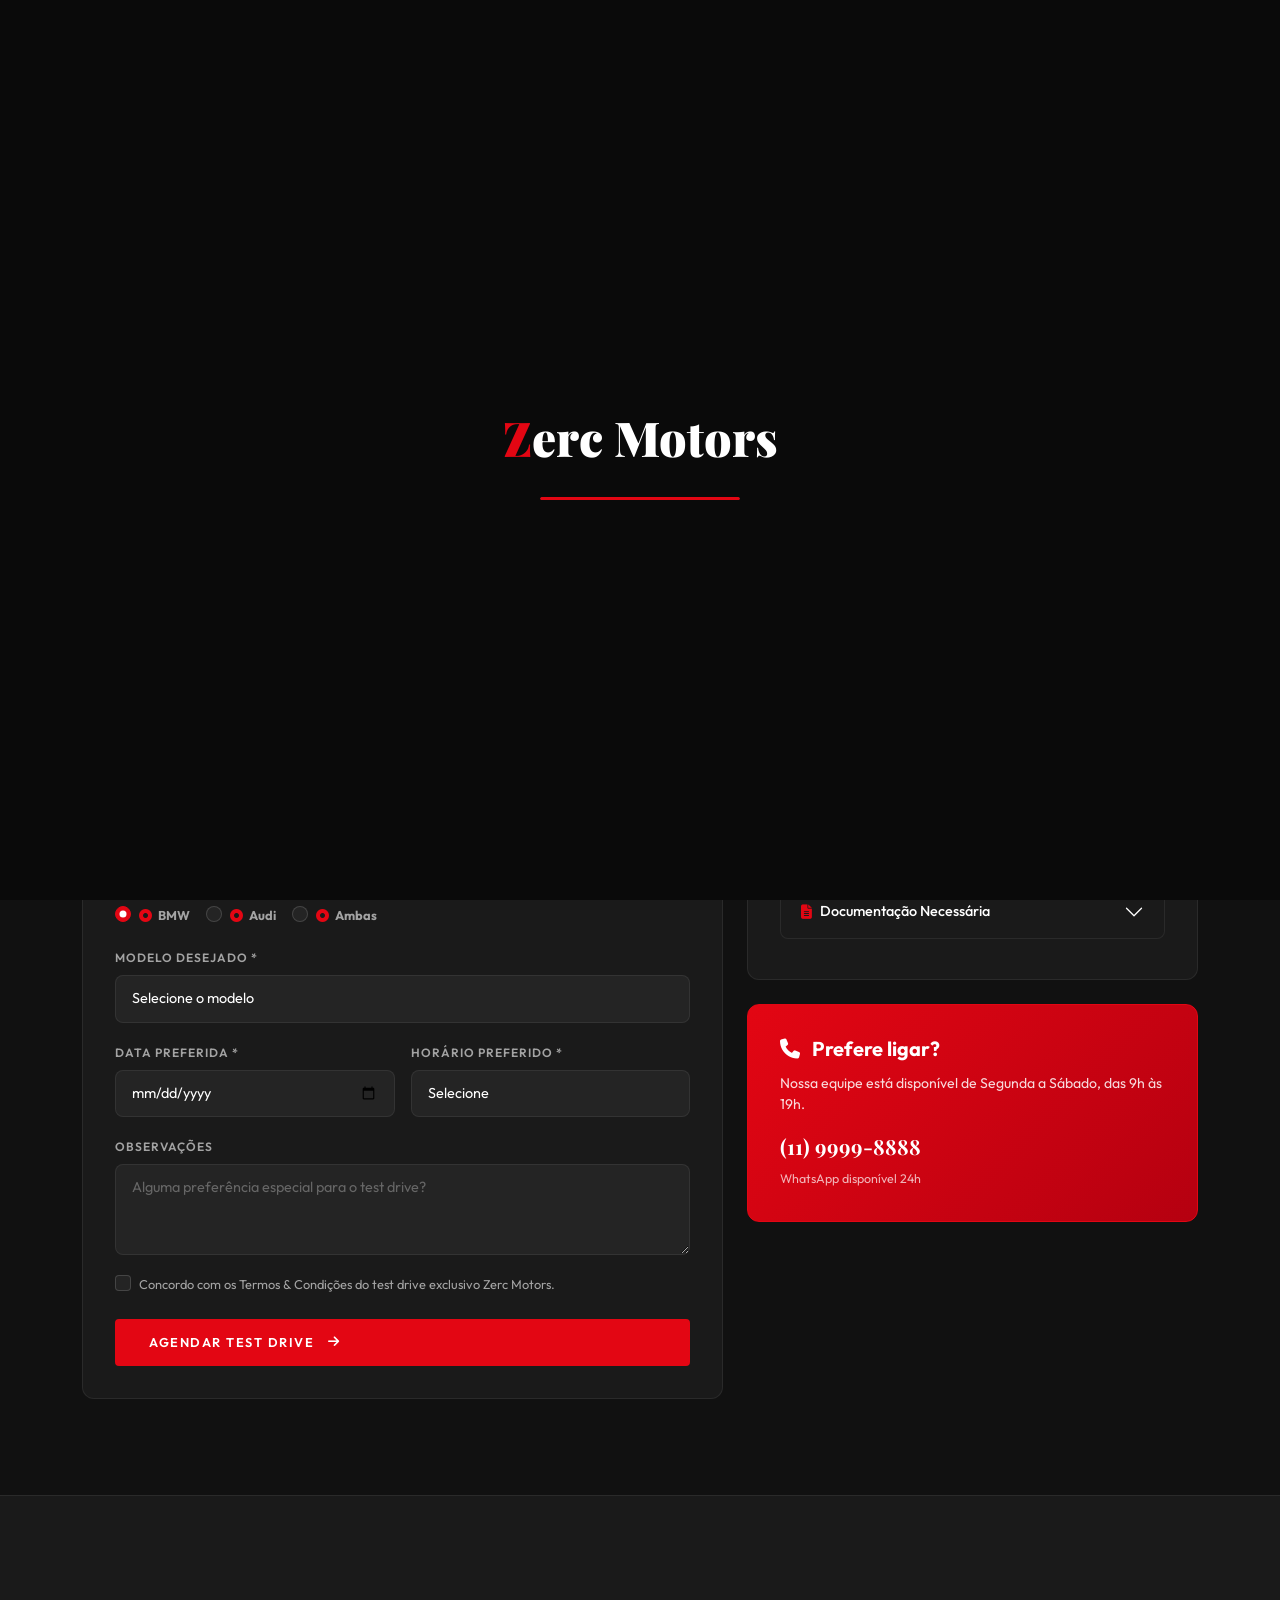
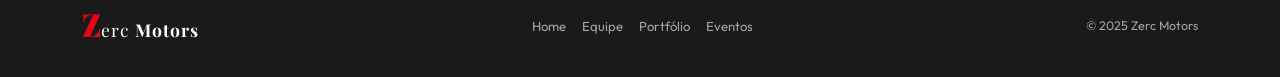
<file: 234/agendamento.html>
<!DOCTYPE html>
<html lang="pt-BR">
<head>
  <link rel="icon" type="image/x-icon" href="https://copilot.microsoft.com/th/id/BCO.61c845ea-be4a-4f2f-91f5-a1a6064da904.png">
  <meta charset="UTF-8"/>
  <meta name="viewport" content="width=device-width, initial-scale=1.0"/>
  <title>Agendamento | Zerc Motors</title>
  <link href="https://cdn.jsdelivr.net/npm/bootstrap@5.3.3/dist/css/bootstrap.min.css" rel="stylesheet"/>
  <link href="https://cdnjs.cloudflare.com/ajax/libs/font-awesome/6.5.0/css/all.min.css" rel="stylesheet"/>
  <link href="https://fonts.googleapis.com/css2?family=Playfair+Display:wght@400;700;900&family=Outfit:wght@300;400;500;600&display=swap" rel="stylesheet"/>
  <link rel="stylesheet" href="style.css"/>
</head>
<body>

<div id="page-loader">
  <div class="loader-logo"><span>Z</span>erc Motors</div>
  <div class="loader-bar-wrap"><div class="loader-bar"></div></div>
</div>

<!-- NAVBAR -->
<nav class="navbar navbar-expand-lg fixed-top zm-navbar">
  <div class="container-fluid px-4">
    <a class="navbar-brand zm-logo" href="index.html">
      <span class="logo-z">Z</span><span class="logo-rest">erc <span class="logo-motors">Motors</span></span>
    </a>
    <button class="navbar-toggler zm-toggler" type="button" data-bs-toggle="collapse" data-bs-target="#navMain">
      <span class="toggler-line"></span><span class="toggler-line"></span><span class="toggler-line"></span>
    </button>
    <div class="collapse navbar-collapse" id="navMain">
      <ul class="navbar-nav mx-auto gap-lg-2">
        <li class="nav-item"><a class="nav-link zm-navlink" href="index.html">Home</a></li>
        <li class="nav-item"><a class="nav-link zm-navlink" href="equipe.html">Equipe</a></li>
        <li class="nav-item"><a class="nav-link zm-navlink" href="portfolio.html">Portfólio</a></li>
        <li class="nav-item"><a class="nav-link zm-navlink active" href="agendamento.html">Agendamento</a></li>
        <li class="nav-item"><a class="nav-link zm-navlink" href="eventos.html">Eventos</a></li>
      </ul>
      <div class="d-flex align-items-center gap-3">
        <a href="#" class="zm-icon-btn"><i class="fas fa-shopping-bag"></i><span class="cart-badge">0</span></a>
      </div>
    </div>
  </div>
</nav>

<section class="page-hero">
  <div class="container position-relative">
    <p class="page-hero-breadcrumb mb-3"><a href="index.html">Home</a> / Agendamento</p>
    <span class="section-eyebrow">Experiência Exclusiva</span>
    <h1 class="page-hero-title">Agende seu <span class="accent-red">Test Drive</span></h1>
    <p class="section-subtitle mt-3">Sinta a emoção de dirigir um BMW ou Audi. Escolha seu modelo e data preferida.</p>
  </div>
</section>

<!-- SCHEDULE FORM -->
<section class="zm-section" style="background: var(--dark);">
  <div class="container">
    <div class="row gy-5">
      <div class="col-lg-7">
        <div class="zm-schedule-card">
          <h3 class="section-title" style="font-size:1.6rem;">Formulário de Agendamento</h3>
          <p class="section-text mb-4">Preencha os dados abaixo e nossa equipe entrará em contato para confirmar seu horário.</p>
          <form id="scheduleForm">
            <div class="row g-3 mb-3">
              <div class="col-sm-6">
                <label class="form-label zm-label">Nome Completo *</label>
                <input type="text" class="form-control zm-input" placeholder="Seu nome" required/>
              </div>
              <div class="col-sm-6">
                <label class="form-label zm-label">CPF *</label>
                <input type="text" class="form-control zm-input" placeholder="000.000.000-00" required/>
              </div>
            </div>
            <div class="row g-3 mb-3">
              <div class="col-sm-6">
                <label class="form-label zm-label">E-mail *</label>
                <input type="email" class="form-control zm-input" placeholder="seu@email.com" required/>
              </div>
              <div class="col-sm-6">
                <label class="form-label zm-label">Telefone/WhatsApp *</label>
                <input type="tel" class="form-control zm-input" placeholder="(11) 9 9999-9999" required/>
              </div>
            </div>
            <div class="mb-3">
              <label class="form-label zm-label">Marca de Interesse *</label>
              <div class="d-flex gap-3 flex-wrap">
                <div class="form-check zm-radio-wrap">
                  <input class="form-check-input zm-check" type="radio" name="marca" id="rBMW" value="BMW" checked/>
                  <label class="form-check-label zm-check-label fw-bold" for="rBMW">
                    <i class="fas fa-circle-dot me-1 accent-red-icon"></i> BMW
                  </label>
                </div>
                <div class="form-check zm-radio-wrap">
                  <input class="form-check-input zm-check" type="radio" name="marca" id="rAudi" value="Audi"/>
                  <label class="form-check-label zm-check-label fw-bold" for="rAudi">
                    <i class="fas fa-circle-dot me-1 accent-red-icon"></i> Audi
                  </label>
                </div>
                <div class="form-check zm-radio-wrap">
                  <input class="form-check-input zm-check" type="radio" name="marca" id="rAmbos" value="Ambos"/>
                  <label class="form-check-label zm-check-label fw-bold" for="rAmbos">
                    <i class="fas fa-circle-dot me-1 accent-red-icon"></i> Ambas
                  </label>
                </div>
              </div>
            </div>
            <div class="mb-3">
              <label class="form-label zm-label">Modelo Desejado *</label>
              <select class="form-select zm-input" required>
                <option value="">Selecione o modelo</option>
                <optgroup label="BMW">
                  <option>BMW M3 Competition</option>
                  <option>BMW M4 Competition</option>
                  <option>BMW X5 xDrive40i</option>
                  <option>BMW X7 M60i</option>
                  <option>BMW Série 8 M850i</option>
                </optgroup>
                <optgroup label="Audi">
                  <option>Audi R8 V10 Plus</option>
                  <option>Audi RS6 Avant</option>
                  <option>Audi Q8 55 TFSI</option>
                  <option>Audi A8 L 60 TFSI</option>
                </optgroup>
              </select>
            </div>
            <div class="row g-3 mb-3">
              <div class="col-sm-6">
                <label class="form-label zm-label">Data Preferida *</label>
                <input type="date" class="form-control zm-input" required/>
              </div>
              <div class="col-sm-6">
                <label class="form-label zm-label">Horário Preferido *</label>
                <select class="form-select zm-input" required>
                  <option value="">Selecione</option>
                  <option>09:00</option>
                  <option>10:00</option>
                  <option>11:00</option>
                  <option>14:00</option>
                  <option>15:00</option>
                  <option>16:00</option>
                  <option>17:00</option>
                </select>
              </div>
            </div>
            <div class="mb-3">
              <label class="form-label zm-label">Observações</label>
              <textarea class="form-control zm-input" rows="3" placeholder="Alguma preferência especial para o test drive?"></textarea>
            </div>
            <div class="form-check mb-4">
              <input class="form-check-input zm-check" type="checkbox" id="termsCheck" required/>
              <label class="form-check-label zm-check-label" for="termsCheck">Concordo com os Termos & Condições do test drive exclusivo Zerc Motors.</label>
            </div>
            <button type="submit" class="btn zm-btn-primary w-100 btn-lg">
              Agendar Test Drive <i class="fas fa-arrow-right ms-2"></i>
            </button>
          </form>
        </div>
      </div>

      <!-- INFO SIDEBAR -->
      <div class="col-lg-5">
        <div class="zm-schedule-card mb-4">
          <h5 style="color:var(--white);font-family:var(--font-display);margin-bottom:1.25rem;">O que esperar do Test Drive?</h5>
          <div class="accordion zm-accordion" id="accordionTestDrive">
            <div class="accordion-item zm-acc-item">
              <h2 class="accordion-header">
                <button class="accordion-button zm-acc-btn" type="button" data-bs-toggle="collapse" data-bs-target="#td1">
                  <i class="fas fa-route me-2 accent-red-icon"></i> Roteiro Premium
                </button>
              </h2>
              <div id="td1" class="accordion-collapse collapse show" data-bs-parent="#accordionTestDrive">
                <div class="accordion-body zm-acc-body">
                  Percurso de 30 minutos especialmente desenhado para explorar performance, conforto e tecnologia do veículo escolhido, com trechos urbanos e estrada.
                </div>
              </div>
            </div>
            <div class="accordion-item zm-acc-item">
              <h2 class="accordion-header">
                <button class="accordion-button zm-acc-btn collapsed" type="button" data-bs-toggle="collapse" data-bs-target="#td2">
                  <i class="fas fa-user-shield me-2 accent-red-icon"></i> Acompanhamento Especializado
                </button>
              </h2>
              <div id="td2" class="accordion-collapse collapse" data-bs-parent="#accordionTestDrive">
                <div class="accordion-body zm-acc-body">
                  Um de nossos consultores certificados acompanhará todo o test drive, explicando cada tecnologia e funcionalidade do veículo em tempo real.
                </div>
              </div>
            </div>
            <div class="accordion-item zm-acc-item">
              <h2 class="accordion-header">
                <button class="accordion-button zm-acc-btn collapsed" type="button" data-bs-toggle="collapse" data-bs-target="#td3">
                  <i class="fas fa-glass-cheers me-2 accent-red-icon"></i> Experiência Completa
                </button>
              </h2>
              <div id="td3" class="accordion-collapse collapse" data-bs-parent="#accordionTestDrive">
                <div class="accordion-body zm-acc-body">
                  Recepção com welcome drink no showroom, apresentação completa do veículo, test drive guiado e proposta comercial personalizada ao final.
                </div>
              </div>
            </div>
            <div class="accordion-item zm-acc-item">
              <h2 class="accordion-header">
                <button class="accordion-button zm-acc-btn collapsed" type="button" data-bs-toggle="collapse" data-bs-target="#td4">
                  <i class="fas fa-file-alt me-2 accent-red-icon"></i> Documentação Necessária
                </button>
              </h2>
              <div id="td4" class="accordion-collapse collapse" data-bs-parent="#accordionTestDrive">
                <div class="accordion-body zm-acc-body">
                  CNH válida, documento de identidade e CPF. Para clientes PJ, também CNPJ da empresa. Documentos devem ser apresentados no início do test drive.
                </div>
              </div>
            </div>
          </div>
        </div>

        <div class="zm-schedule-card" style="background: linear-gradient(135deg, var(--red), var(--red-dark)); border-color: var(--red);">
          <h5 style="color:#fff;font-weight:700;margin-bottom:0.75rem;"><i class="fas fa-phone me-2"></i> Prefere ligar?</h5>
          <p style="color:rgba(255,255,255,0.85);font-size:0.88rem;margin-bottom:1rem;">Nossa equipe está disponível de Segunda a Sábado, das 9h às 19h.</p>
          <div style="color:#fff;font-size:1.3rem;font-weight:700;font-family:var(--font-display);">(11) 9999-8888</div>
          <div style="color:rgba(255,255,255,0.7);font-size:0.78rem;margin-top:0.5rem;">WhatsApp disponível 24h</div>
        </div>
      </div>
    </div>
  </div>
</section>

<!-- FOOTER -->
<footer class="zm-footer">
  <div class="container">
    <div class="footer-bottom d-flex flex-column flex-md-row justify-content-between align-items-center pt-0" style="border:none;">
      <div class="footer-brand mb-2 mb-md-0">
        <span class="logo-z">Z</span><span class="logo-rest">erc <span class="logo-motors">Motors</span></span>
      </div>
      <div class="d-flex gap-3 align-items-center">
        <a href="index.html" style="color:var(--white60);text-decoration:none;font-size:.82rem;">Home</a>
        <a href="equipe.html" style="color:var(--white60);text-decoration:none;font-size:.82rem;">Equipe</a>
        <a href="portfolio.html" style="color:var(--white60);text-decoration:none;font-size:.82rem;">Portfólio</a>
        <a href="eventos.html" style="color:var(--white60);text-decoration:none;font-size:.82rem;">Eventos</a>
      </div>
      <p class="mb-0 footer-copy">&copy; 2025 Zerc Motors</p>
    </div>
  </div>
</footer>

<script src="https://cdn.jsdelivr.net/npm/bootstrap@5.3.3/dist/js/bootstrap.bundle.min.js"></script>
<script src="script.js"></script>
</body>
</html>
</file>
<file: 234/style.css>
/* =============================================
   ZERC MOTORS — estilo.css
   Dark Luxury Theme | BMW & Audi
   ============================================= */

:root {
  --black: #0a0a0a;
  --dark: #111111;
  --dark2: #1a1a1a;
  --dark3: #242424;
  --gray: #2e2e2e;
  --gray2: #3a3a3a;
  --red: #e30613;
  --red-dark: #b50010;
  --red-light: #ff2233;
  --white: #ffffff;
  --white90: rgba(255,255,255,0.9);
  --white60: rgba(255,255,255,0.6);
  --white20: rgba(255,255,255,0.15);
  --white10: rgba(255,255,255,0.07);
  --gold: #c9a84c;
  --font-display: 'Playfair Display', serif;
  --font-body: 'Outfit', sans-serif;
  --nav-h: 76px;
  --radius: 12px;
  --transition: 0.35s cubic-bezier(0.4,0,0.2,1);
}

*, *::before, *::after { box-sizing: border-box; margin: 0; padding: 0; }

html { scroll-behavior: smooth; }

body {
  font-family: var(--font-body);
  background: var(--black);
  color: var(--white);
  overflow-x: hidden;
}

img { max-width: 100%; display: block; }

/* ── SCROLLBAR ── */
::-webkit-scrollbar { width: 4px; }
::-webkit-scrollbar-track { background: var(--dark); }
::-webkit-scrollbar-thumb { background: var(--red); border-radius: 4px; }

/* ══════════════ NAVBAR ══════════════ */
.zm-navbar {
  background: rgba(10,10,10,0.85);
  backdrop-filter: blur(20px);
  -webkit-backdrop-filter: blur(20px);
  border-bottom: 1px solid var(--white10);
  height: var(--nav-h);
  transition: background var(--transition);
  z-index: 1000;
}
.zm-navbar.scrolled {
  background: rgba(10,10,10,0.97);
}

.zm-logo {
  font-family: var(--font-display);
  font-size: 1.5rem;
  font-weight: 900;
  text-decoration: none;
  letter-spacing: -0.5px;
}
.logo-z {
  color: var(--red);
  font-size: 2rem;
  line-height: 1;
}
.logo-rest { color: var(--white); font-size: 1.1rem; font-weight: 400; letter-spacing: 1px; }
.logo-motors { font-weight: 700; }

.zm-navlink {
  color: var(--white60) !important;
  font-size: 0.85rem;
  font-weight: 500;
  letter-spacing: 1.5px;
  text-transform: uppercase;
  padding: 0.5rem 1rem !important;
  position: relative;
  transition: color var(--transition);
}
.zm-navlink::after {
  content: '';
  position: absolute;
  bottom: -2px; left: 50%; right: 50%;
  height: 2px;
  background: var(--red);
  transition: var(--transition);
}
.zm-navlink:hover, .zm-navlink.active {
  color: var(--white) !important;
}
.zm-navlink:hover::after, .zm-navlink.active::after {
  left: 1rem; right: 1rem;
}

.zm-icon-btn {
  color: var(--white60);
  font-size: 1rem;
  text-decoration: none;
  transition: color var(--transition);
  position: relative;
}
.zm-icon-btn:hover { color: var(--white); }
.cart-badge {
  position: absolute;
  top: -8px; right: -8px;
  background: var(--red);
  color: #fff;
  font-size: 0.6rem;
  font-weight: 700;
  width: 16px; height: 16px;
  border-radius: 50%;
  display: flex; align-items: center; justify-content: center;
}

.social-link {
  color: var(--white60);
  text-decoration: none;
  font-size: 0.9rem;
  width: 32px; height: 32px;
  border: 1px solid var(--white20);
  border-radius: 50%;
  display: flex; align-items: center; justify-content: center;
  transition: var(--transition);
}
.social-link:hover {
  background: var(--red);
  border-color: var(--red);
  color: var(--white);
  transform: translateY(-2px);
}
.social-link.large { width: 40px; height: 40px; font-size: 1rem; }

.zm-toggler {
  background: none;
  border: 1px solid var(--white20);
  padding: 8px 10px;
  border-radius: 6px;
  display: flex; flex-direction: column; gap: 5px;
}
.toggler-line {
  display: block;
  width: 22px; height: 2px;
  background: var(--white);
  border-radius: 2px;
  transition: var(--transition);
}

/* ══════════════ HERO ══════════════ */
.zm-hero {
  position: relative;
  height: 100vh;
  min-height: 600px;
}

.hero-slide {
  height: 100vh;
  min-height: 600px;
  background-size: cover;
  background-position: center;
  position: relative;
}

.slide-1 { background-image: url('https://images.unsplash.com/photo-1492144534655-ae79c964c9d7?w=1600&q=90'); }
.slide-2 { background-image: url('https://images.unsplash.com/photo-1617469767294-cf11185ee61e?w=1600&q=90'); }
.slide-3 { background-image: url('https://images.unsplash.com/photo-1606664515524-ed2f786a0bd6?w=1600&q=90'); }

.hero-overlay {
  position: absolute; inset: 0;
  background: linear-gradient(110deg, rgba(10,10,10,0.88) 0%, rgba(10,10,10,0.55) 50%, rgba(10,10,10,0.3) 100%);
}

.hero-content {
  position: relative;
  z-index: 2;
  max-width: 650px;
  animation: fadeUp 1s ease forwards;
}

@keyframes fadeUp {
  from { opacity: 0; transform: translateY(40px); }
  to { opacity: 1; transform: translateY(0); }
}

.hero-eyebrow {
  font-size: 0.75rem;
  font-weight: 600;
  letter-spacing: 4px;
  text-transform: uppercase;
  color: var(--red);
  display: block;
  margin-bottom: 1rem;
}
.hero-title {
  font-family: var(--font-display);
  font-size: clamp(2.5rem, 6vw, 5rem);
  font-weight: 900;
  line-height: 1.05;
  color: var(--white);
  margin-bottom: 1.25rem;
}
.hero-sub {
  font-size: 1.1rem;
  color: var(--white60);
  margin-bottom: 2.5rem;
  font-weight: 300;
}
.accent-red { color: var(--red); }
.accent-red-icon { color: var(--red) !important; }

.zm-carousel-ctrl {
  width: 50px; height: 50px;
  background: var(--white10);
  border: 1px solid var(--white20);
  border-radius: 50%;
  display: flex; align-items: center; justify-content: center;
  color: var(--white);
  font-size: 1rem;
  top: 50%;
  transform: translateY(-50%);
  transition: var(--transition);
  backdrop-filter: blur(10px);
}
.zm-carousel-ctrl:hover { background: var(--red); border-color: var(--red); }
.carousel-control-prev.zm-carousel-ctrl { left: 20px; }
.carousel-control-next.zm-carousel-ctrl { right: 20px; }

.zm-indicators {
  bottom: 30px;
  gap: 8px;
}
.zm-indicators button {
  width: 40px !important;
  height: 3px !important;
  border-radius: 3px;
  background: var(--white20) !important;
  border: none !important;
  opacity: 1 !important;
  transition: var(--transition);
}
.zm-indicators button.active { background: var(--red) !important; width: 60px !important; }

.hero-scroll-hint {
  position: absolute;
  bottom: 30px; left: 50%;
  transform: translateX(-50%);
  display: flex; flex-direction: column; align-items: center; gap: 8px;
  z-index: 10;
  animation: bounce 2s ease infinite;
}
.hero-scroll-hint span {
  font-size: 0.65rem;
  letter-spacing: 3px;
  text-transform: uppercase;
  color: var(--white60);
}
.scroll-line {
  width: 1px; height: 40px;
  background: linear-gradient(to bottom, var(--white60), transparent);
}
@keyframes bounce {
  0%, 100% { transform: translateX(-50%) translateY(0); }
  50% { transform: translateX(-50%) translateY(8px); }
}

/* ══════════════ BUTTONS ══════════════ */
.zm-btn-primary {
  background: var(--red);
  color: #fff !important;
  border: 2px solid var(--red);
  font-size: 0.8rem;
  font-weight: 600;
  letter-spacing: 1.5px;
  text-transform: uppercase;
  padding: 0.75rem 2rem;
  border-radius: 4px;
  transition: var(--transition);
  text-decoration: none;
  display: inline-flex; align-items: center; gap: 6px;
}
.zm-btn-primary:hover {
  background: var(--red-dark);
  border-color: var(--red-dark);
  transform: translateY(-2px);
  box-shadow: 0 10px 30px rgba(227,6,19,0.35);
}
.zm-btn-outline {
  background: transparent;
  color: var(--white) !important;
  border: 2px solid var(--white60);
  font-size: 0.8rem;
  font-weight: 600;
  letter-spacing: 1.5px;
  text-transform: uppercase;
  padding: 0.75rem 2rem;
  border-radius: 4px;
  transition: var(--transition);
  text-decoration: none;
  display: inline-flex; align-items: center;
}
.zm-btn-outline:hover {
  border-color: var(--red);
  color: var(--red) !important;
  transform: translateY(-2px);
}

/* ══════════════ STATS BAR ══════════════ */
.zm-stats-bar {
  background: var(--dark2);
  border-top: 1px solid var(--white10);
  border-bottom: 1px solid var(--white10);
}
.stat-item {
  padding: 2rem 1rem;
  display: flex; flex-direction: column; align-items: center;
  border-right: 1px solid var(--white10);
  position: relative;
}
.stat-item:last-child { border-right: none; }
.stat-number {
  font-family: var(--font-display);
  font-size: 2.5rem;
  font-weight: 900;
  color: var(--red);
  line-height: 1;
  display: block;
}
.stat-label {
  font-size: 0.75rem;
  color: var(--white60);
  letter-spacing: 1px;
  text-transform: uppercase;
  margin-top: 0.5rem;
  display: block;
}

/* ══════════════ SECTIONS ══════════════ */
.zm-section { padding: 6rem 0; }

.section-eyebrow {
  font-size: 0.7rem;
  font-weight: 700;
  letter-spacing: 4px;
  text-transform: uppercase;
  color: var(--red);
  display: block;
  margin-bottom: 1rem;
}
.section-title {
  font-family: var(--font-display);
  font-size: clamp(1.8rem, 4vw, 3rem);
  font-weight: 700;
  color: var(--white);
  line-height: 1.2;
  margin-bottom: 1.5rem;
}
.section-title.white { color: var(--white); }
.section-subtitle {
  color: var(--white60);
  font-size: 1rem;
  max-width: 580px;
  margin: 0 auto 0;
}
.section-subtitle.white-sub { color: var(--white60); }
.section-text {
  color: var(--white60);
  font-size: 0.95rem;
  line-height: 1.8;
  margin-bottom: 1rem;
}

/* ══════════════ ABOUT ══════════════ */
.zm-about { background: var(--dark); }
.about-img-wrap {
  position: relative;
  border-radius: var(--radius);
  overflow: visible;
}
.about-img-main img {
  border-radius: var(--radius);
  object-fit: cover;
  width: 100%;
  aspect-ratio: 4/3;
  filter: brightness(0.85);
  transition: filter var(--transition);
}
.about-img-main:hover img { filter: brightness(1); }
.about-img-badge {
  position: absolute;
  bottom: -20px; right: -20px;
  background: var(--red);
  color: #fff;
  padding: 1.5rem;
  border-radius: 10px;
  text-align: center;
  min-width: 90px;
  box-shadow: 0 10px 30px rgba(227,6,19,0.4);
}
.badge-year {
  font-family: var(--font-display);
  font-size: 1.8rem;
  font-weight: 900;
  display: block;
  line-height: 1;
}
.badge-text {
  font-size: 0.65rem;
  letter-spacing: 2px;
  text-transform: uppercase;
  opacity: 0.9;
}

/* ══════════════ ACCORDION ══════════════ */
.zm-acc-item {
  background: var(--dark2) !important;
  border: 1px solid var(--white10) !important;
  border-radius: 8px !important;
  margin-bottom: 0.5rem;
  overflow: hidden;
}
.zm-acc-btn {
  background: transparent !important;
  color: var(--white) !important;
  font-size: 0.9rem;
  font-weight: 500;
  box-shadow: none !important;
  padding: 1rem 1.25rem;
  border: none !important;
}
.zm-acc-btn:not(.collapsed) {
  color: var(--red) !important;
  background: var(--dark3) !important;
}
.zm-acc-btn::after {
  filter: brightness(0) invert(1);
}
.zm-acc-body {
  background: var(--dark3);
  color: var(--white60);
  font-size: 0.9rem;
  line-height: 1.7;
  padding: 1rem 1.25rem;
  border-top: 1px solid var(--white10);
}

/* ══════════════ PRODUCTS ══════════════ */
.zm-products { background: var(--black); }

.product-filters { margin-bottom: 2rem; }
.filter-btn {
  background: var(--dark2);
  border: 1px solid var(--white10);
  color: var(--white60);
  font-size: 0.75rem;
  font-weight: 600;
  letter-spacing: 1.5px;
  text-transform: uppercase;
  padding: 0.5rem 1.5rem;
  border-radius: 50px;
  cursor: pointer;
  transition: var(--transition);
}
.filter-btn:hover, .filter-btn.active {
  background: var(--red);
  border-color: var(--red);
  color: var(--white);
}

.zm-product-card {
  background: var(--dark2);
  border: 1px solid var(--white10);
  border-radius: var(--radius);
  overflow: hidden;
  transition: var(--transition);
  height: 100%;
}
.zm-product-card:hover {
  transform: translateY(-8px);
  border-color: var(--red);
  box-shadow: 0 20px 50px rgba(0,0,0,0.5), 0 0 0 1px rgba(227,6,19,0.2);
}

.product-img-wrap {
  position: relative;
  overflow: hidden;
  aspect-ratio: 4/3;
}
.product-img-wrap img {
  width: 100%; height: 100%;
  object-fit: cover;
  transition: transform 0.5s ease;
  filter: brightness(0.9);
}
.zm-product-card:hover .product-img-wrap img {
  transform: scale(1.08);
}
.product-overlay {
  position: absolute; inset: 0;
  background: rgba(10,10,10,0.7);
  display: flex; align-items: center; justify-content: center;
  opacity: 0;
  transition: var(--transition);
}
.zm-product-card:hover .product-overlay { opacity: 1; }
.product-badge {
  position: absolute; top: 12px; left: 12px;
  background: var(--red);
  color: #fff;
  font-size: 0.65rem;
  font-weight: 700;
  letter-spacing: 1.5px;
  text-transform: uppercase;
  padding: 4px 10px;
  border-radius: 4px;
}
.badge-audi { background: linear-gradient(135deg, #1a1a1a, #3a3a3a); border: 1px solid var(--white20); }
.badge-acc { background: var(--gold); color: var(--black); }

.product-info { padding: 1.25rem; }
.product-name {
  font-size: 0.95rem;
  font-weight: 600;
  color: var(--white);
  margin-bottom: 0.25rem;
}
.product-desc {
  font-size: 0.78rem;
  color: var(--white60);
  margin-bottom: 1rem;
}
.product-price {
  font-family: var(--font-display);
  font-size: 1.1rem;
  font-weight: 700;
  color: var(--red);
}
.btn-add-cart {
  width: 32px; height: 32px;
  background: var(--dark3);
  border: 1px solid var(--white10);
  border-radius: 50%;
  color: var(--white);
  font-size: 0.75rem;
  display: flex; align-items: center; justify-content: center;
  cursor: pointer;
  transition: var(--transition);
}
.btn-add-cart:hover {
  background: var(--red);
  border-color: var(--red);
}

/* ══════════════ TESTIMONIALS ══════════════ */
.zm-testimonials {
  background: linear-gradient(180deg, var(--dark) 0%, var(--dark2) 100%);
  position: relative;
}
.zm-testimonials::before {
  content: '';
  position: absolute; inset: 0;
  background: radial-gradient(ellipse at 50% 0%, rgba(227,6,19,0.06) 0%, transparent 70%);
  pointer-events: none;
}

.zm-testimonial-card {
  background: var(--dark3);
  border: 1px solid var(--white10);
  border-radius: var(--radius);
  padding: 2rem;
  height: 100%;
  position: relative;
  transition: var(--transition);
}
.zm-testimonial-card.featured {
  border-color: var(--red);
  background: linear-gradient(135deg, var(--dark3), var(--dark2));
  box-shadow: 0 10px 40px rgba(227,6,19,0.15);
  transform: translateY(-10px);
}
.zm-testimonial-card:hover {
  transform: translateY(-5px);
  border-color: var(--red);
}
.zm-testimonial-card.featured:hover { transform: translateY(-14px); }

.testi-quote {
  color: var(--red);
  font-size: 1.5rem;
  margin-bottom: 1rem;
  opacity: 0.7;
}
.testi-text {
  font-size: 0.88rem;
  color: var(--white60);
  line-height: 1.75;
  font-style: italic;
  margin-bottom: 1.5rem;
}
.testi-author { display: flex; align-items: center; gap: 0.75rem; }
.testi-avatar {
  width: 42px; height: 42px;
  background: var(--red);
  border-radius: 50%;
  display: flex; align-items: center; justify-content: center;
  font-size: 0.75rem;
  font-weight: 700;
  color: #fff;
  flex-shrink: 0;
}
.testi-name {
  font-size: 0.85rem;
  font-weight: 600;
  color: var(--white);
}
.testi-role {
  font-size: 0.72rem;
  color: var(--red);
  letter-spacing: 1px;
  text-transform: uppercase;
}
.testi-indicators { position: static; margin-top: 2.5rem; }

/* ══════════════ DETAILS ══════════════ */
.zm-details { background: var(--dark); }
.details-img-grid { position: relative; }
.details-main-img { width: 100%; object-fit: cover; aspect-ratio: 16/10; }
.details-stats-grid {
  display: flex; gap: 1px;
  margin-top: 1px;
  background: var(--white10);
  border-radius: 0 0 var(--radius) var(--radius);
  overflow: hidden;
}
.detail-stat {
  flex: 1;
  background: var(--dark2);
  padding: 1.25rem;
  text-align: center;
}
.ds-num {
  font-family: var(--font-display);
  font-size: 2rem;
  font-weight: 900;
  color: var(--red);
  display: block;
  line-height: 1;
}
.ds-unit {
  font-size: 0.7rem;
  color: var(--white60);
  letter-spacing: 1px;
}
.ds-label {
  font-size: 0.65rem;
  color: var(--white60);
  display: block;
  margin-top: 0.25rem;
  letter-spacing: 0.5px;
}

/* ══════════════ CONTACT ══════════════ */
.zm-contact { background: var(--black); }
.contact-item { margin-bottom: 0; }
.ci-icon {
  width: 44px; height: 44px;
  background: var(--dark2);
  border: 1px solid var(--white10);
  border-radius: 10px;
  display: flex; align-items: center; justify-content: center;
  color: var(--red);
  font-size: 1rem;
  flex-shrink: 0;
}
.ci-label {
  font-size: 0.7rem;
  letter-spacing: 1.5px;
  text-transform: uppercase;
  color: var(--white60);
}
.ci-value {
  font-size: 0.9rem;
  color: var(--white);
  font-weight: 500;
}

.zm-contact-form {
  background: var(--dark2);
  border: 1px solid var(--white10);
  border-radius: var(--radius);
  padding: 2.5rem;
}
.zm-label {
  font-size: 0.75rem;
  font-weight: 600;
  letter-spacing: 1px;
  text-transform: uppercase;
  color: var(--white60);
  margin-bottom: 0.5rem;
}
.zm-input {
  background: var(--dark3) !important;
  border: 1px solid var(--white10) !important;
  color: var(--white) !important;
  border-radius: 8px !important;
  padding: 0.75rem 1rem !important;
  font-size: 0.9rem !important;
  transition: var(--transition);
}
.zm-input::placeholder { color: rgba(255,255,255,0.3) !important; }
.zm-input:focus {
  border-color: var(--red) !important;
  box-shadow: 0 0 0 3px rgba(227,6,19,0.15) !important;
  outline: none;
}
.zm-check {
  background-color: var(--dark3) !important;
  border-color: var(--white20) !important;
}
.zm-check:checked { background-color: var(--red) !important; border-color: var(--red) !important; }
.zm-check-label { font-size: 0.8rem; color: var(--white60); }

.zm-map { border-radius: var(--radius); overflow: hidden; border: 1px solid var(--white10); }

/* ══════════════ FOOTER ══════════════ */
.zm-footer {
  background: var(--dark2);
  border-top: 1px solid var(--white10);
  padding: 5rem 0 2rem;
}
.footer-brand {
  font-family: var(--font-display);
  font-size: 1.5rem;
  font-weight: 900;
}
.footer-text { font-size: 0.85rem; color: var(--white60); line-height: 1.7; }
.footer-heading {
  font-size: 0.7rem;
  font-weight: 700;
  letter-spacing: 3px;
  text-transform: uppercase;
  color: var(--white);
  margin-bottom: 1.25rem;
}
.footer-links { list-style: none; padding: 0; }
.footer-links li { margin-bottom: 0.5rem; }
.footer-links a {
  color: var(--white60);
  text-decoration: none;
  font-size: 0.85rem;
  transition: color var(--transition);
}
.footer-links a:hover { color: var(--red); }
.footer-bottom {
  border-top: 1px solid var(--white10);
  padding-top: 2rem;
  margin-top: 2rem;
}
.footer-copy { font-size: 0.78rem; color: var(--white60); }

/* ══════════════ PAGE HERO (inner pages) ══════════════ */
.page-hero {
  padding-top: calc(var(--nav-h) + 5rem);
  padding-bottom: 5rem;
  background: linear-gradient(135deg, var(--dark) 0%, var(--black) 100%);
  position: relative;
  overflow: hidden;
  text-align: center;
}
.page-hero::before {
  content: '';
  position: absolute; inset: 0;
  background: radial-gradient(ellipse at 50% 100%, rgba(227,6,19,0.1) 0%, transparent 60%);
}
.page-hero-title {
  font-family: var(--font-display);
  font-size: clamp(2rem, 5vw, 4rem);
  font-weight: 900;
  color: var(--white);
}
.page-hero-breadcrumb {
  font-size: 0.75rem;
  letter-spacing: 2px;
  text-transform: uppercase;
  color: var(--white60);
}
.page-hero-breadcrumb a { color: var(--red); text-decoration: none; }

/* ══════════════ TEAM CARDS ══════════════ */
.zm-team-card {
  background: var(--dark2);
  border: 1px solid var(--white10);
  border-radius: var(--radius);
  overflow: hidden;
  transition: var(--transition);
  text-align: center;
}
.zm-team-card:hover {
  transform: translateY(-8px);
  border-color: var(--red);
  box-shadow: 0 20px 50px rgba(0,0,0,0.4);
}
.team-img-wrap {
  position: relative;
  overflow: hidden;
  aspect-ratio: 3/4;
}
.team-img-wrap img {
  width: 100%; height: 100%;
  object-fit: cover;
  object-position: top;
  transition: transform 0.5s ease;
  filter: grayscale(20%);
}
.zm-team-card:hover .team-img-wrap img { transform: scale(1.05); filter: grayscale(0); }
.team-social-overlay {
  position: absolute; inset: 0;
  background: rgba(10,10,10,0.7);
  display: flex; align-items: center; justify-content: center; gap: 1rem;
  opacity: 0;
  transition: var(--transition);
}
.zm-team-card:hover .team-social-overlay { opacity: 1; }

.team-info { padding: 1.5rem 1rem; }
.team-name {
  font-family: var(--font-display);
  font-size: 1.1rem;
  font-weight: 700;
  color: var(--white);
  margin-bottom: 0.25rem;
}
.team-role {
  font-size: 0.75rem;
  color: var(--red);
  letter-spacing: 1.5px;
  text-transform: uppercase;
  margin-bottom: 0.75rem;
}
.team-bio {
  font-size: 0.82rem;
  color: var(--white60);
  line-height: 1.6;
}

/* ══════════════ PORTFOLIO GRID ══════════════ */
.zm-portfolio-card {
  position: relative;
  border-radius: var(--radius);
  overflow: hidden;
  aspect-ratio: 4/3;
  cursor: pointer;
}
.zm-portfolio-card img {
  width: 100%; height: 100%;
  object-fit: cover;
  transition: transform 0.5s ease;
  filter: brightness(0.8);
}
.zm-portfolio-card:hover img { transform: scale(1.08); filter: brightness(0.6); }
.portfolio-info {
  position: absolute; bottom: 0; left: 0; right: 0;
  padding: 2rem 1.5rem 1.5rem;
  background: linear-gradient(to top, rgba(10,10,10,0.95) 0%, transparent 100%);
  transform: translateY(30px);
  transition: var(--transition);
  opacity: 0.8;
}
.zm-portfolio-card:hover .portfolio-info { transform: translateY(0); opacity: 1; }
.portfolio-brand { color: var(--red); font-size: 0.7rem; letter-spacing: 2px; text-transform: uppercase; }
.portfolio-model { font-family: var(--font-display); font-size: 1.1rem; font-weight: 700; color: var(--white); }
.portfolio-price { color: var(--white60); font-size: 0.85rem; }

/* ══════════════ SCHEDULE ══════════════ */
.zm-schedule-card {
  background: var(--dark2);
  border: 1px solid var(--white10);
  border-radius: var(--radius);
  padding: 2rem;
  transition: var(--transition);
}
.zm-schedule-card:hover { border-color: var(--red); }

/* ══════════════ EVENTS ══════════════ */
.zm-event-card {
  background: var(--dark2);
  border: 1px solid var(--white10);
  border-radius: var(--radius);
  overflow: hidden;
  transition: var(--transition);
}
.zm-event-card:hover { transform: translateY(-6px); border-color: var(--red); }
.event-img-wrap { position: relative; overflow: hidden; aspect-ratio: 16/9; }
.event-img-wrap img { width: 100%; height: 100%; object-fit: cover; transition: transform 0.5s; }
.zm-event-card:hover .event-img-wrap img { transform: scale(1.06); }
.event-date-badge {
  position: absolute; top: 12px; left: 12px;
  background: var(--red);
  color: #fff;
  padding: 0.5rem 0.75rem;
  border-radius: 8px;
  text-align: center;
  line-height: 1;
}
.event-day { font-size: 1.4rem; font-weight: 900; font-family: var(--font-display); display: block; }
.event-month { font-size: 0.6rem; letter-spacing: 2px; text-transform: uppercase; }
.event-body { padding: 1.5rem; }
.event-tag {
  font-size: 0.65rem; letter-spacing: 2px; text-transform: uppercase;
  color: var(--red); margin-bottom: 0.5rem; display: block;
}
.event-title { font-weight: 700; color: var(--white); font-size: 1rem; margin-bottom: 0.5rem; }
.event-desc { font-size: 0.82rem; color: var(--white60); line-height: 1.6; }

/* ══════════════ RESPONSIVE ══════════════ */
@media (max-width: 991px) {
  .navbar-collapse {
    background: rgba(10,10,10,0.97);
    border-top: 1px solid var(--white10);
    padding: 1.5rem;
    margin-top: 1rem;
    border-radius: 0 0 12px 12px;
  }
  .zm-navlink::after { display: none; }
  .zm-testimonial-card.featured { transform: none; }
  .about-img-badge { bottom: -10px; right: -10px; }
}

@media (max-width: 767px) {
  .zm-section { padding: 4rem 0; }
  .stat-item { border-right: none; border-bottom: 1px solid var(--white10); }
  .stat-item:last-child { border-bottom: none; }
  .zm-contact-form { padding: 1.5rem; }
  .hero-title { font-size: 2.2rem; }
  .details-stats-grid { flex-direction: column; }
  .about-img-badge { display: none; }
}

@media (max-width: 480px) {
  .hero-ctas { flex-direction: column; }
  .zm-btn-primary, .zm-btn-outline { width: 100%; justify-content: center; }
  .zm-carousel-ctrl { display: none; }
}

/* ══════════════ ANIMATIONS ══════════════ */
.fade-in { opacity: 0; transform: translateY(30px); transition: opacity 0.7s ease, transform 0.7s ease; }
.fade-in.visible { opacity: 1; transform: translateY(0); }
.fade-in-delay-1 { transition-delay: 0.1s; }
.fade-in-delay-2 { transition-delay: 0.2s; }
.fade-in-delay-3 { transition-delay: 0.3s; }

/* ══════════════ PRODUCT FILTER HIDE ══════════════ */
.product-card-wrap.hidden {
  display: none;
}

/* ══════════════ LOADING BAR ══════════════ */
#page-loader {
  position: fixed; inset: 0; z-index: 9999;
  background: var(--black);
  display: flex; flex-direction: column;
  align-items: center; justify-content: center;
  gap: 1.5rem;
  transition: opacity 0.5s ease;
}
#page-loader .loader-logo {
  font-family: var(--font-display);
  font-size: 3rem;
  font-weight: 900;
  color: var(--white);
}
#page-loader .loader-logo span { color: var(--red); }
.loader-bar-wrap {
  width: 200px; height: 3px;
  background: var(--white10);
  border-radius: 3px;
  overflow: hidden;
}
.loader-bar {
  height: 100%;
  background: var(--red);
  border-radius: 3px;
  animation: loadBar 1.2s ease forwards;
}
@keyframes loadBar { from { width: 0; } to { width: 100%; } }
#page-loader.done { opacity: 0; pointer-events: none; }
</file>
